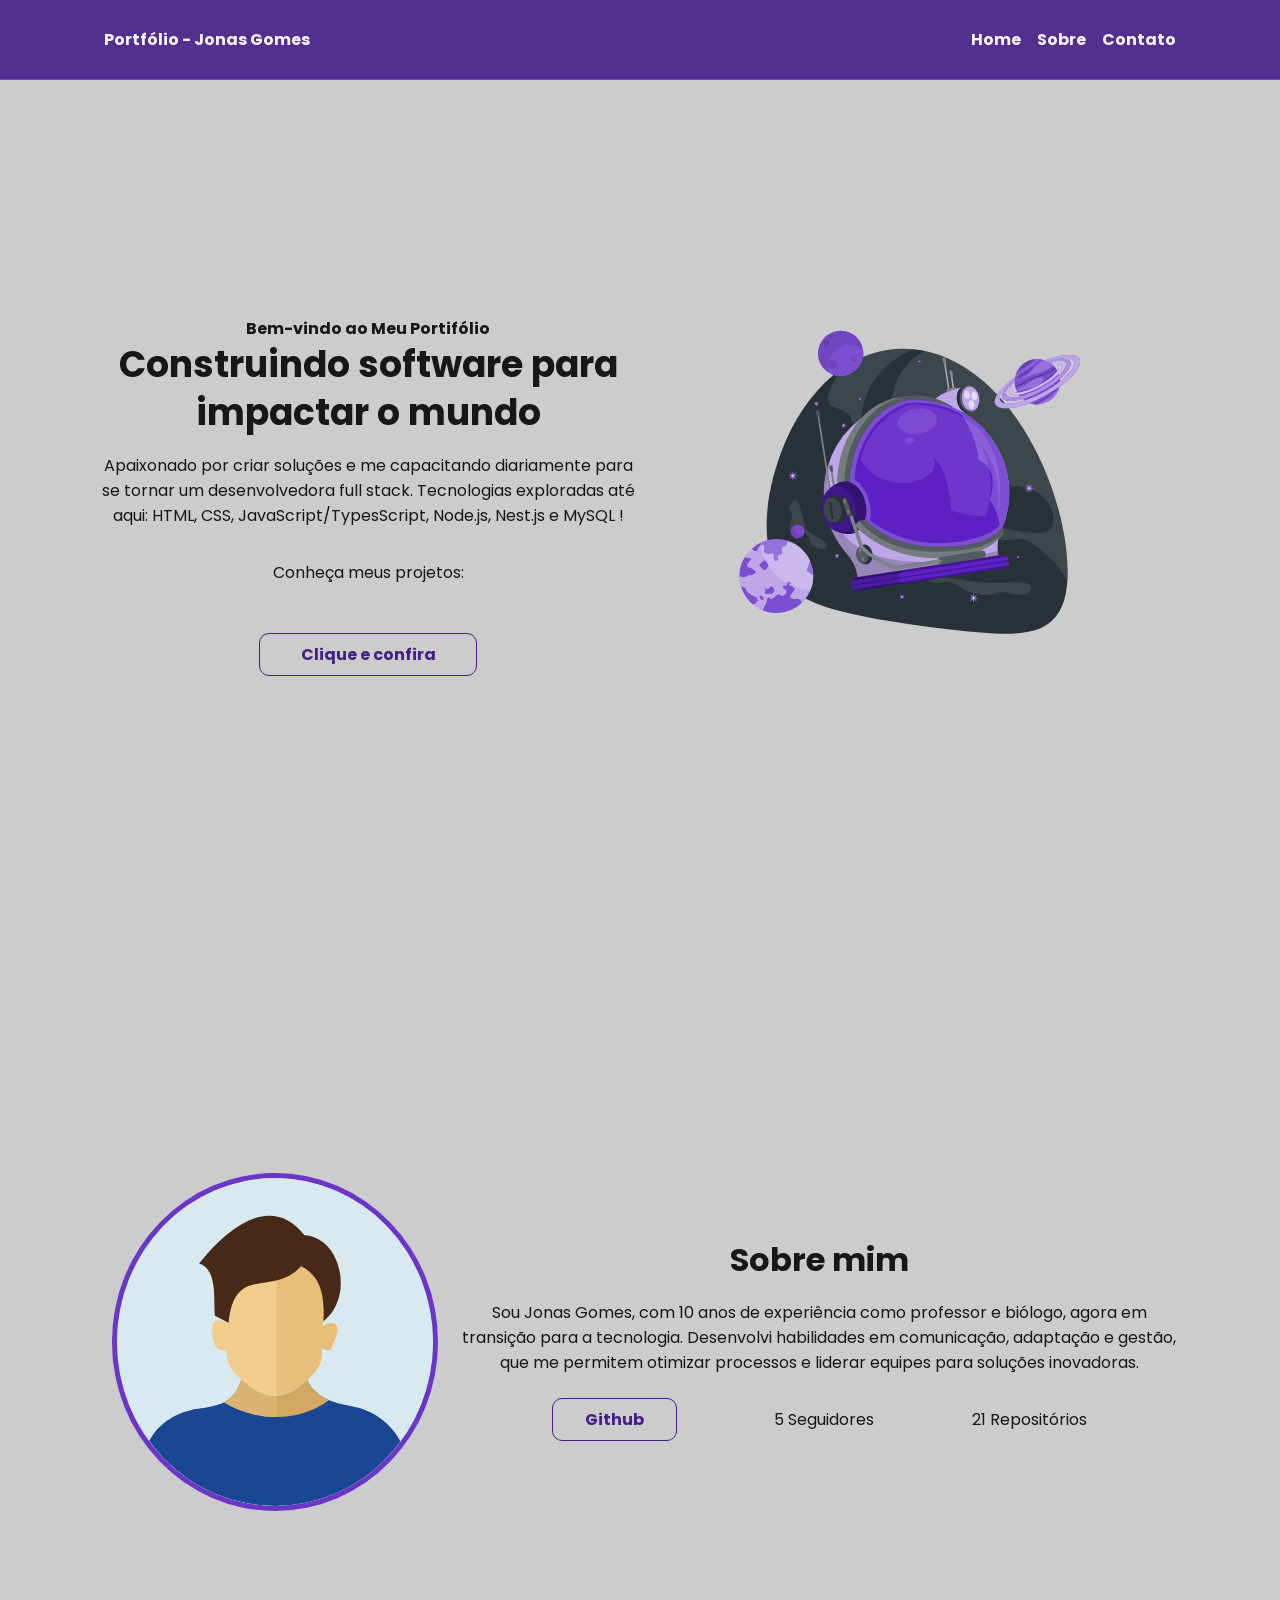
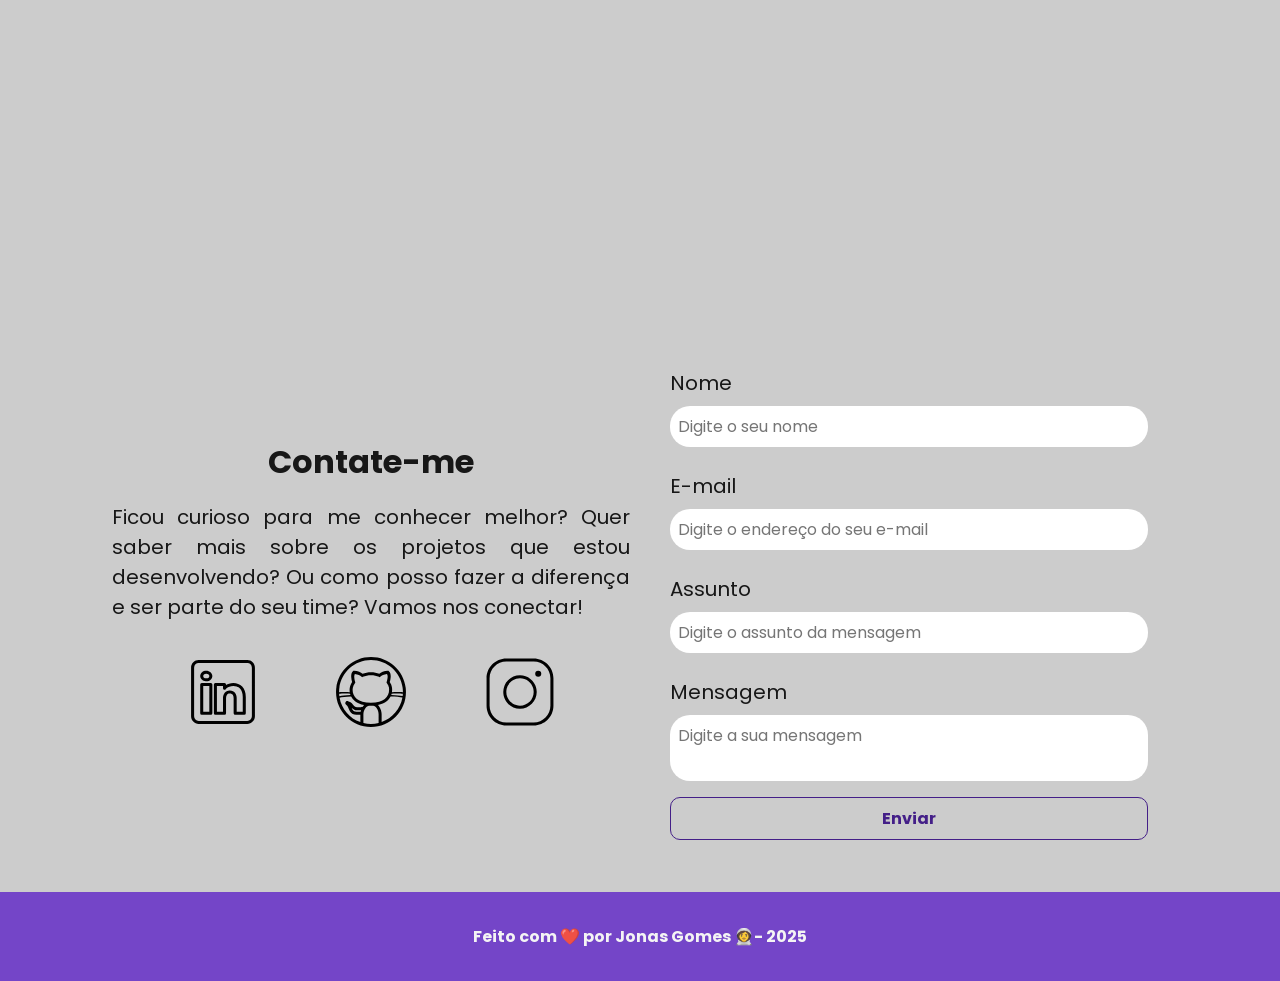
<file: index.html>
<!DOCTYPE html>
<html lang="pt-br">

<head>

    <!-- Fontes do Google -->
    <link rel="preconnect" href="https://fonts.googleapis.com">
    <link rel="preconnect" href="https://fonts.gstatic.com" crossorigin>

    <!-- Fonte do Google - Poppins -->
    <link href="https://fonts.googleapis.com/css2?family=Poppins&display=swap" rel="stylesheet">

    <meta charset="UTF-8">
    <meta name="viewport" content="width=device-width, initial-scale=1.0">
    <meta name="description" content="Projeto Portfólio">
    <meta name="author" content="Jonas Gomes">
    <meta name="keywords" content="HTML, CSS, JavaScript">
    <link rel="icon" href="./assets/img/favicon.svg" />

    <!--  Link para a Folha de Estilos CSS -->
    <link rel="stylesheet" href="./assets/css/styles.css">

    <title>Portfólio do Jonas</title>
</head>

<body>

    <!-- Cabeçalho da Página -->
    <header class="flex menu_container">

        <div id="header_content" class="menu_content">

            <!-- Título do Cabeçalho -->
            <div id="titulo">
                <a href="#">Portfólio - Jonas Gomes</a>
            </div>

            <!-- Menu -->
            <div id="menu" class="flex">
                <nav>
                    <!-- Marcadores não Ordenados para criar as opções do menu -->
                    <ul class="flex menu_list">
                        <li><a href="#">Home</a></li>
                        <li><a href="#about">Sobre</a></li>
                        <li><a href="#contact">Contato</a></li>
                    </ul>
                </nav>
            </div>
        </div>

    </header>

    <!-- Seção Principal da Página -->
    <main>

        <!-- Seção home -->
        <section id="home" class="flex home_container">

            <!-- Texto da Seção Home -->
            <article id="home_texto" class="flex home_content">

                <h4>Bem-vindo ao Meu Portifólio</h4>
                <h1>Construindo software para impactar o mundo</h1>
                <p>Apaixonado por criar soluções e me capacitando diariamente para se tornar um desenvolvedora full stack. Tecnologias exploradas até aqui: HTML, CSS, JavaScript/TypesScript, Node.js, Nest.js e MySQL !</p><p>Conheça meus projetos:</p>
                </p>
                <a href="https://github.com/JunoPrice" target="_blank" class="botao">
                    Clique e confira
                </a>

            </article>

            <!-- Imagem da Seção Home -->
            <article id="home_imagem" class="flex home_content">
                <img src="./assets/img/astronauta.svg" alt="Capacete de Astronauta Animado">
            </article>

        </section>

        <!-- Seção sobre -->
        <section id="about" class="flex sobre_container">

            <!-- Imagem da Seção Sobre -->
            <img src="./assets/img/user_01.svg" alt="Foto do Perfil do Github">

            <!-- Texto da Seção Sobre -->
            <article id="about_texto">
                <h2>Sobre mim</h2>
                <p> Sou Jonas Gomes, com 10 anos de experiência como professor e biólogo, agora em transição para a tecnologia. Desenvolvi habilidades em comunicação, adaptação e gestão, que me permitem otimizar processos e liderar equipes para soluções inovadoras.</p>

                <!-- Detalhes do Github -->
                <div id="about_github" class="flex sobre_github">
                    <a href="https://github.com/JunoPrice" target="_blank" class="botao">
                        Github
                    </a>
                    <p>5 Seguidores</p>
                    <p>21 Repositórios</p>
                </div>

            </article>
        </section>

        <!-- Seção de Contato -->
        <section id="contact" class="contato_container">

            <article id="redes_sociais" class="contato_content">
                <h4>Contate-me</h4>
                <p>Ficou curioso para me conhecer melhor? Quer saber mais sobre os projetos que estou desenvolvendo? Ou como posso fazer a diferença e ser parte do seu time? Vamos nos conectar!</p>

                <!-- Redes Sociais -->
                <div id="icones_redes_sociais" class="social_container">
                    <a href="https://www.linkedin.com/in/jonas-neto/" target="_blank">
                        <img src="./assets/img/linkedin.svg" alt="Logo do LinkedIn" class="social_icon">
                    </a>
                    <a href="https://github.com/JunoPrice" target="_blank">
                        <img src="./assets/img/github.svg" alt="Logo do Github" class="social_icon">
                    </a>
                    <a href="https://www.instagram.com/junoprice/" target="_blank">
                        <img src="./assets/img/instagram.svg" alt="Logo do Instagram" class="social_icon">
                    </a>
                </div>
            </article>

            <!-- Formulário de Contato -->
            <form action="" method="POST">

                <label for="nome">Nome</label>
                <input id="nome" type="text" name="nome" placeholder="Digite o seu nome">
                <span id="txtNome"></span>

                <label for="email">E-mail</label>
                <input id="email" type="text" name="email" placeholder="Digite o endereço do seu e-mail">
                <span id="txtEmail"></span>

                <label for="assunto">Assunto</label>
                <input id="assunto" type="text" name="assunto" placeholder="Digite o assunto da mensagem">
                <span id="txtAssunto"></span>

                <label for="mensagem">Mensagem</label>
                <textarea id="mensagem" name="mensagem" placeholder="Digite a sua mensagem"></textarea>

                <button type="submit" class="botao">Enviar</button>
            </form>

        </section>

    </main>

    <!-- Rodapé da Página -->
    <footer>
      Feito com ❤️ por Jonas Gomes 👩‍🚀- 2025
    </footer>
</body>

</html>
</file>
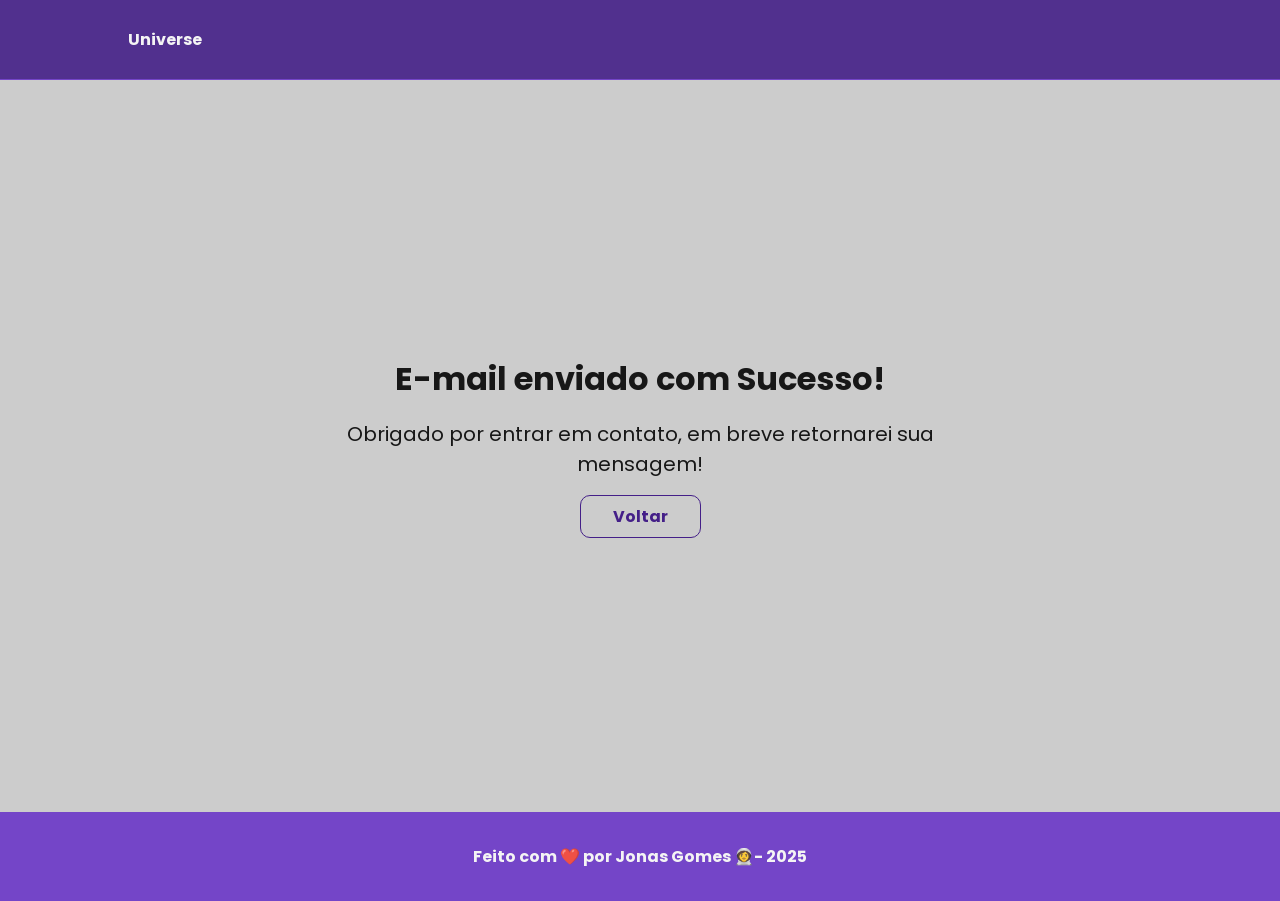
<file: sucess.html>
<!DOCTYPE html>
<html lang="pt-br">

<head>

    <!-- Fontes do Google -->
    <link rel="preconnect" href="https://fonts.googleapis.com">
    <link rel="preconnect" href="https://fonts.gstatic.com" crossorigin>

    <!-- Fonte do Google - Poppins -->
    <link href="https://fonts.googleapis.com/css2?family=Poppins&display=swap" rel="stylesheet">

    <meta charset="UTF-8">
    <meta name="viewport" content="width=device-width, initial-scale=1.0">
    <meta name="description" content="Projeto Portfólio">
    <meta name="author" content="Jonas Gomes">
    <meta name="keywords" content="HTML, CSS, JavaScript">
    <link rel="icon" href="./assets/img/favicon.svg" />

    <!-- Link para a Folha de Estilo da Página - CSS -->
    <link rel="stylesheet" href="./assets/css/styles.css">

    <title>Portfólio Jonas Gomes</title>
</head>

<body>
    <!-- Cabeçalho da Página (header) -->
    <header class="flex menu_container">

        <!-- Div Conteudo do Cabeçalho -->
        <div id="header_content" class="menu_content">

             <!-- Conteúdo do Cabeçalho -->
             <div id="menu_content_sucess">

                <!-- Hyperlink -->
                <a href="index.html">Universe</a>

            </div>

        </div>
    </header>

    <!-- Seção Principal da Página (main) -->
    <main>

        <!-- Seção Home -->
        <section id="home" class="flex home_container_sucess">

            <!-- Texto da Seção Home -->
            <article id="home_sucess" class="flex">

                <h1>E-mail enviado com Sucesso!</h1>
                <h4>Obrigado por entrar em contato, em breve retornarei sua mensagem!</h4>

                <a class="botao" href="index.html">Voltar</a>

            </article>

        </section>

    </main>

    <!-- Rodapé da Página (footer) -->
    <footer>
        Feito com ❤️ por Jonas Gomes 👩‍🚀- 2025
    </footer>

</body>

</html>
</file>
<file: assets/css/styles.css>
/*  Reset Global da página HTML 
    Este seletor afeta todos os elementos da página.
*/
* {
    margin: 0;
    padding: 0;

    /* Faz com que width e height incluam a borda e o padding,*/
    box-sizing: border-box;

    /* Desabilita o sublinhado dos links*/
    text-decoration: none;

    /* Desabilita a borda de foco dos elementos*/
    outline: none;

    font-weight: 400;
    font-family: 'Poppins', sans-serif;
}

/* Declaração das variáveis */
:root {
    --purple-200: #9a7bd1;
    --purple-500: #6b36c8;
    --purple-800: #441f88;

    --gray-200: #cccccc;
    --gray-400: #505861;

    --black-800: #171717;

    --white: #F9F9F9;
}

/* Configurações padrões da página 
   Este seletor afeta todos os elementos debtro da tag html.
*/
html {
    width: 100%;
    height: 100vh;

    /* Permite que a rolagem da página aconteça de forma suave*/
    scroll-behavior: smooth;
}

body {
    background-color: var(--gray-200);
    color: var(--black-800);

    /* Exibe as fontes com um traço mais fino e suave (Chrome e Edge) */
    -webkit-font-smoothing: antialiased;

    /* Exibe as fontes com um traço mais fino e suave (Firefox) */
    -moz-osx-font-smoothing: grayscale;
}

button,
a {
    cursor: pointer;
}

.botao {
    padding: 0.5rem 2rem;
    border: 1px solid var(--purple-800);
    border-radius: 10px;
    font-size: 1rem;
    font-weight: 700;
    text-align: center;
    color: var(--purple-800);
    background: none;
}

.botao:hover {
    color: var(--white);
    background-color: var(--purple-800);
}

.flex {
    display: flex;
    justify-content: center;
    align-items: center;
}

/* Estilização - Seção Header */

.menu_container {
    position: sticky;
    top: 0;
    width: 100%;
    height: 5rem;
    border-bottom: 1px solid var(--purple-500);
    background-color: var(--purple-800);

    /* Aplica transparência */
    filter: opacity(0.9);
}

.menu_container a {
    font-weight: 700;
    color: var(--white);
}

.menu_container a:hover {
    color: var(--purple-200);
}

.menu_content {
    display: flex;
    justify-content: space-between;
    width: 100%;
    max-width: 1120px;
    padding: 0 1.5rem;
}

.menu_list {
    text-align: center;
    list-style: none;
}

.menu_list li {
    margin-left: 1rem;
}

#menu_content_sucess {
    width: 100%;
    max-width: 1120px;
    padding: 0 1.5rem;
}

/* Estilização da Seção Home */

.home_container {

    /* Calcula altura do elemento (altura do navegador - altura do menu + 20px) */
    height: calc(100vh - 6.25rem);

    max-width: 1120px;
    margin: 1rem auto;
    padding: 0 1rem;
}

.home_container p,
h1,
h4 {
    font-size: 1rem;
    text-align: center;
}

.home_container h1 {
    font-size: 2.25rem;
    font-weight: 700;
    line-height: 3rem;
}

.home_container h4 {
    font-weight: 700;
}

.home_container p {
    margin: 1rem 0;
}

.home_container .botao {
    width: 40%;
}

.home_content {
    flex-direction: column;
    width: 50vw;
}

.home_content img {
    width: 75%;
}

/* Estilização da Seção Home - Página Sucess */

.home_container_sucess {
    height: calc(100vh - 12.5rem);
    max-width: 1120px;
    margin: 1rem auto;
    padding: 0 1rem;
}

#home_sucess {
    width: 50vw;
    flex-direction: column;
}

#home_sucess h1 {
    font-size: 2rem;
    font-weight: 700;
}

#home_sucess h4 {
    font-size: 1.25rem;
    padding: 1rem;
}

/* Estilização da Seção Sobre */

.sobre_container {
    max-width: 1120px;
    margin: -1.25rem auto;
    padding: 0 1rem;
    height: 100vh;
}

.sobre_container img {
    width: 30%;
    margin: 1rem;
    border: 5px solid var(--purple-500);
    border-radius: 50%;
}

.sobre_container h2 {
    font-size: 2rem;
    font-weight: bold;
    line-height: 3rem;
    text-align: center;
}

.sobre_container p {
    margin: 1rem 0;
    text-align: center;
}

.sobre_github {
    justify-content: space-evenly;
}

#sobre_texto {
    margin-left: 2rem;
}

/* Estilização da Seção Contact */

.contato_container{
    display: grid;
    grid-template-columns: 1fr 1fr;
    justify-content: center;
    align-items: center;
    gap: 1.25rem;
    max-width: 1120px;
    margin: 4rem auto 2rem;
    padding: 0 2rem;
}

.contato_container h4{
    margin: 1rem 0;
    font-size: 2rem;
    font-weight: 700;
}

.contato_content{
    flex-direction: column;
    margin: 4rem 0 0 0;
    font-size: 1.25rem;
}

.contato_content p{
    display: block;
    text-align: justify;
}

/* Estilização da Seção Redes Sociais*/

.social_container{
    display:flex;
    justify-content: space-evenly;
    margin: 2rem 0 0 0;
}

.social_icon{
    width: 4.75rem;
    height: 4.75rem;
}

.social_icon:hover{
    filter: brightness(0) 
            saturate(100%) 
            invert(20%) 
            sepia(24%) 
            saturate(4557%) 
            hue-rotate(242deg) 
            brightness(89%) 
            contrast(108%);
}

/* Estilização da Seção Form*/

form{
    display: flex;
    flex-direction: column;
    margin: 7rem 0 0 0;
    padding: 1.25rem;
    border: none;
}

form label{
    font-size: 1.25rem;
    text-align: left;
}

form input,
textarea{
    width: 100%;
    margin: 0.5rem 0 1rem;
    padding: 0.5rem;
    border-radius: 20px;
    border: none;
    font-size: 1rem;
}

textarea{
    resize: none;
}

form span{
    margin-bottom: 0.5rem;
    margin-left: 0.75rem;
    font-size: 0.75rem;
    line-height: 1.25rem;
    color: red;
}

/* Estilização da Seção Footer */

footer {
    margin: 0;
    padding: 2rem;
    font-weight: bold;
    text-align: center;
    color: var(--white);
    background-color: var(--purple-500);
    filter: opacity(0.9);
}

/* Modo Responsivo */

/* Smartphone - Telas até 490px */

@media screen and (max-width: 490px){

    body{
        display: flex;
        flex-direction: column;
        min-height: 100vh;
    }

    main{
        display:flex;
        flex: 1;
        flex-direction: column;
    }

    footer{
        margin-top: auto;
    }

    /* Ajustes no Menu*/

    .menu_container{
        height: auto;
        padding: 1rem 0;
    }

    .menu_content{
        justify-content: center;
        max-width: 100%;
        /* padding: 1rem; */
    }

    #titulo a{
        font-size: 1.75rem;
    }

    .menu_list{
        display: none;
    }

    /* Ajustes na Seção Home*/

    .home_container{
        flex-direction: column-reverse;
        width: 100%;
        height: auto;
        margin-top: 2rem;
    }

    .home_content{
        width: 100%;
    }

    .home_content h1{
        font-size: 1.75rem;
        line-height: 2.25rem;
    }

    .home_content .botao, img{
        width: 80%
    }

    #home_texto{
        margin-top: 0.5rem;
    }

    #home_imagem{
        margin-bottom: 0;
    }

    /* Ajustes na Seção About*/

    .sobre_container{
        flex-direction: column;
        width: 100%;
        height: auto;
        margin-top: 3rem;
    }

    .sobre_container img{
        width: 70%;
    }

    .sobre_container h1{
        font-size: 1.75rem;
        line-height: 2.25rem;
    }

    .sobre_github{
        flex-direction: column;
        gap: 0.5rem;
    }

    .sobre_github p{
        display: none;
    }

    .sobre_github .botao{
        width: 80%;
    }
    
    /* Ajustes Contato */

    .contato_container{
        grid-template-columns: 1fr;
        width: 100%;
        height: auto;
        margin-top: 2rem;
        padding: 0 1rem;
    }

    .contato_content{
        width: 100%
    }

    .contato_content h4{
        font-size: 1.75rem;
        line-height: 2.25rem;
    }

    .contato_content p{
        margin: 1rem;
    }

    /* Ajustes da Seção Redes Sociais */

    .social_container{
        justify-content: center;
        width: 100%;
    }

    .social_icon{
        width: 4rem;
        height: 4rem;
    }

    /* Ajustes da Seção Form */

    form{
        margin: 1rem 0 0 0;
        padding: 1rem;
    }

}

/* Tablet - Para telas até 960px */

@media screen and (max-width: 960px) {

    body {
        display: flex;
        flex-direction: column;

        /* Altura minima será a altura da tela */
        min-height: 100vh;
    }

    main {

        /* A seção ocupará todo o espaço disponível */
        flex: 1;

        display: flex;
        flex-direction: column;
    }

    footer {
        /* O Footer será "empurrado" para o final da tela */
        margin-top: auto;
    }

    /* Ajustes Home */

    .home_container {
        flex-direction: column-reverse;
        gap: 0;
        height: auto;
        margin-top: 0;
        padding: 32px 16px;
    }

    .home_content {
        width: 100%;
        margin: 0;
    }

    #home_texto {
        margin-top: 1rem;
    }

    #home_imagem {
        margin-bottom: 0;
    }

    .home_content .botao {
        width: 60%;
        margin-top: 1.5rem;
    }

    .home_content_img {
        width: 60%;
    }

    /* Ajustes Sobre */

    .sobre_container {
        flex-direction: column;
        height: auto;
        margin: 0 auto;
        padding: 4rem 1rem;
    }

    .sobre_container img {
        width: 50%;
        margin-bottom: 2rem;
    }

    #sobre_texto {
        margin-left: 0;
        text-align: center;
    }

    /* Ajustes Contato */
    
    .contato_container {
        grid-template-columns: 1fr;
        gap: 2rem;
        margin: 1rem auto;
    }

    .contato_content {
        margin: 1rem 0 0 0;
    }

    form {
        width: 100%;
        margin: 1rem 0 0 0;
    }
}
</file>
